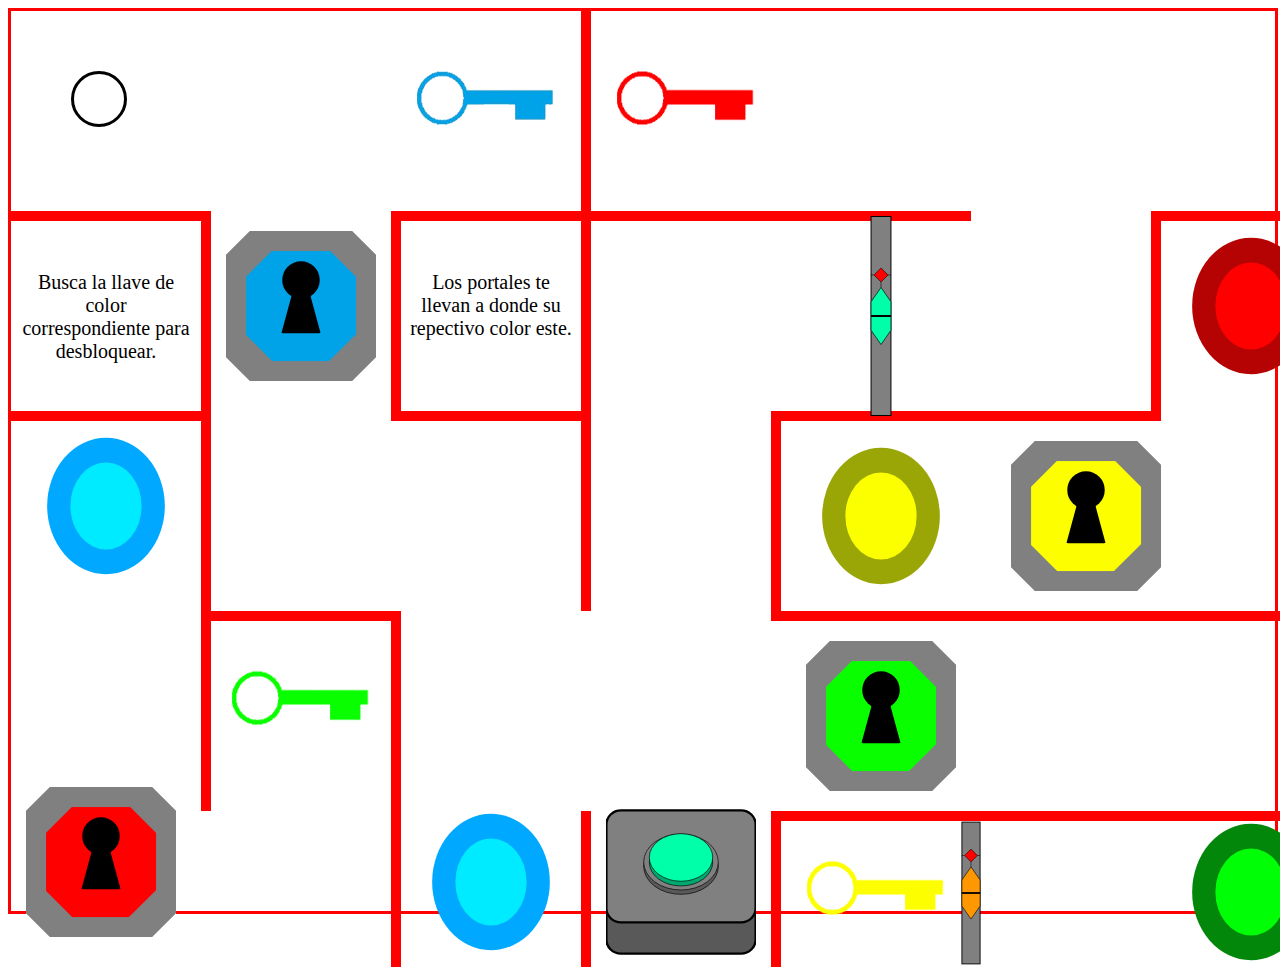
<file: index.html>
<!DOCTYPE html>
<html lang="es">
<head>
    <meta charset="UTF-8">
    <meta name="viewport" content="width=device-width, initial-scale=1.0">
    <link rel="stylesheet" href="styles.css">
    <link rel="preconnect" href="https://fonts.googleapis.com">
    <link rel="preconnect" href="https://fonts.gstatic.com" crossorigin>
    <link href="https://fonts.googleapis.com/css2?family=Doto:wght@100..900&display=swap" rel="stylesheet">
    <title>Mi juego</title>
</head>
<body>
    <div id="final">
        <a href="final.html" class="button" id="boton-final">
            <span></span>
            <span></span>
            <span></span>
            <span></span>
            PULSAME
        </a>
    </div>
    <div id="contenedor">
        <span id="circulo"></span>
        <img src="llaves/llave_azul.png" id="llave-azul" class="llaves" style="top: 60px; left: 405px;">
        <img src="candados/candado_azul.svg" id="candado-azul" class="candados" style="top: 220px; left: 215px;">
        <img src="llaves/llave_roja.png" id="llave-roja" class="llaves" style="top: 60px; left: 605px;">
        <img src="candados/candado_rojo.svg" id="candado-rojo" class="candados" style="top: 776px; left: 15px;">
        <img src="llaves/llave_verde.png" id="llave-verde" class="llaves" style="top: 660px; left: 220px;">
        <img src="candados/candado_verde.svg" id="candado-verde" class="candados" style="top: 630px; left: 795px;">
        <img src="llaves/llave_amarilla.png" id="llave-amarilla" class="llaves" style="top: 850px; left: 795px;">
        <img src="candados/candado_amarillo.svg" id="candado-amarillo" class="candados" style="top: 430px; left: 1000px;">
        <img src="portales/portal_azul.svg" id="portal-azul-1" class="portales" style="top: 796px; left: 405px;">
        <img src="portales/portal_azul.svg" id="portal-azul-2" class="portales" style="top: 420px; left: 20px;">
        <img src="portales/portal_rojo.svg" id="portal-rojo-1" class="portales" style="top: 420px; left: 1360px;">
        <img src="portales/portal_rojo.svg" id="portal-rojo-2" class="portales" style="top: 220px; left: 1165px;">
        <img src="portales/portal_verde.svg" id="portal-verde-1" class="portales" style="top: 640px; left: 1545px;">
        <img src="portales/portal_verde.svg" id="portal-verde-2" class="portales" style="top: 806px; left: 1165px;">
        <img src="portales/portal_amarillo.svg" id="portal-amarillo-1" class="portales" style="top: 430px; left: 795px;">
        <img src="portales/portal_amarillo.svg" id="portal-amarillo-2" class="portales" style="top: 220px; left: 1545px;">
        <img src="portales/portal_meta.svg" id="portal-meta" class="portales" style="top: 20px; left: 1545px;">
        <img src="botones/boton_aqua_desactivado.svg" id="boton-aqua" class="botones" style="top: 796px; left: 595px;">
        <img src="botones/boton_naranja_desactivado.svg" id="boton-naranja" class="botones" style="top: 240px; left: 1355px;">
        <img src="bloqueos/bloqueo_aqua_cerrado.svg" id="bloqueo-aqua" class="bloqueos" style="top: 205px; left: 795px;">
        <img src="bloqueos/bloqueo_naranja_cerrado.svg" id="bloqueo-naranja" class="bloqueos" style="top: 802px; left: 950px;">
        <p id="texto-candado" class="textos">Busca la llave de color correspondiente para desbloquear.</p>
        <p id="texto-portal" class="textos">Los portales te llevan a donde su repectivo color este.</p>
        <div class="linea" style="top: 200px; width: 200px; height: 10px;"></div>
        <div class="linea" style="top: 200px; left: 190px; width: 10px; height: 200px;"></div>
        <div class="linea" style="top: 200px; left: 380px; width: 200px; height: 10px;"></div>
        <div class="linea" style="top: 200px; left: 380px; width: 10px; height: 200px;"></div>
        <div class="linea" style="top: 400px; width: 200px; height: 10px;"></div>
        <div class="linea" style="left: 570px; width: 10px; height: 200px;"></div>
        <div class="linea" style="top: 400px; left: 190px; width: 10px; height: 200px;"></div>
        <div class="linea" style="top: 600px; left: 190px; width: 10px; height: 200px;"></div>
        <div class="linea" style="top: 600px; left: 190px; width: 200px; height: 10px;"></div>
        <div class="linea" style="top: 400px; left: 380px; width: 200px; height: 10px;"></div>
        <div class="linea" style="top: 200px; left: 570px; width: 10px; height: 200px;"></div>
        <div class="linea" style="top: 400px; left: 570px; width: 10px; height: 200px;"></div>
        <div class="linea" style="top: 800px; left: 570px; width: 10px; height: 156px;"></div>
        <div class="linea" style="top: 600px; left: 380px; width: 10px; height: 200px;"></div>
        <div class="linea" style="top: 800px; left: 380px; width: 10px; height: 156px;"></div>
        <div class="linea" style="top: 200px; left: 570px; width: 200px; height: 10px;"></div>
        <div class="linea" style="top: 800px; left: 760px; width: 10px; height: 156px;"></div>
        <div class="linea" style="top: 400px; left: 760px; width: 10px; height: 200px;"></div>
        <div class="linea" style="top: 400px; left: 760px; width: 200px; height: 10px;"></div>
        <div class="linea" style="top: 400px; left: 950px; width: 200px; height: 10px;"></div>
        <div class="linea" style="top: 200px; left: 760px; width: 200px; height: 10px;"></div>
        <div class="linea" style="top: 200px; left: 1140px; width: 10px; height: 200px;"></div>
        <div class="linea" style="top: 200px; left: 1140px; width: 200px; height: 10px;"></div>
        <div class="linea" style="top: 400px; left: 1330px; width: 200px; height: 10px;"></div>
        <div class="linea" style="left: 1520px; width: 10px; height: 200px;"></div>
        <div class="linea" style="top: 200px; left: 1520px; width: 10px; height: 200px;"></div>
        <div class="linea" style="top: 200px; left: 1330px; width: 10px; height: 200px;"></div>
        <div class="linea" style="top: 800px; left: 760px; width: 200px; height: 10px;"></div>
        <div class="linea" style="top: 600px; left: 760px; width: 200px; height: 10px;"></div>
        <div class="linea" style="top: 800px; left: 950px; width: 200px; height: 10px;"></div>
        <div class="linea" style="top: 600px; left: 950px; width: 200px; height: 10px;"></div>
        <div class="linea" style="top: 800px; left: 1140px; width: 200px; height: 10px;"></div>
        <div class="linea" style="top: 800px; left: 1330px; width: 10px; height: 156px;"></div>
        <div class="linea" style="top: 600px; left: 1140px; width: 200px; height: 10px;"></div>
        <div class="linea" style="top: 400px; left: 1330px; width: 10px; height: 200px;"></div>
        <div class="linea" style="top: 400px; left: 1520px; width: 10px; height: 200px;"></div>
        <div class="linea" style="top: 600px; left: 1520px; width: 10px; height: 200px;"></div>
        <div class="linea" style="top: 800px; left: 1520px; width: 200px; height: 10px;"></div>
        <div class="linea" style="top: 600px; left: 1710px; width: 10px; height: 200px;"></div>
        <div class="linea" style="top: 400px; left: 1520px; width: 200px; height: 10px;"></div>
        <div class="linea" style="top: 400px; left: 1710px; width: 180px; height: 10px;"></div>
        <div class="linea" style="top: 200px; left: 1520px; width: 200px; height: 10px;"></div>
    </div>
    <script src="script.js"></script>
</body>
</html>
</file>
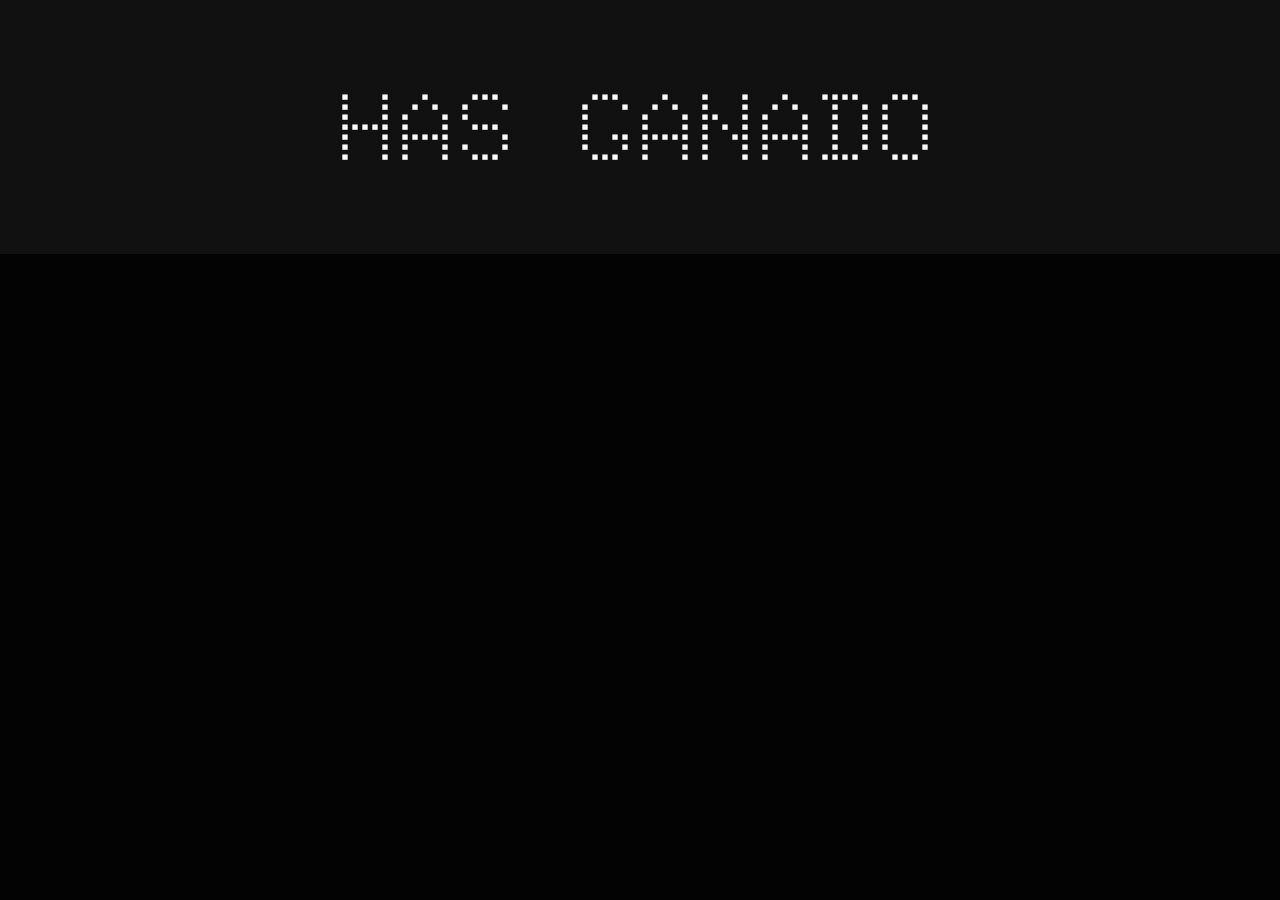
<file: final.html>
<!DOCTYPE html>
<html>

<head>
    <title>HAS GANADO</title>
    <script src="https://code.jquery.com/jquery-3.1.1.js"></script>
    <link rel="stylesheet" href="final.css">
    <link rel="preconnect" href="https://fonts.googleapis.com">
    <link rel="preconnect" href="https://fonts.gstatic.com" crossorigin>
    <link href="https://fonts.googleapis.com/css2?family=Doto:wght@100..900&display=swap" rel="stylesheet">
</head>

<body>

    <canvas id="fireworks"></canvas>
    <h1>HAS GANADO</h1>
    <script src="final.js"></script>
</body>

</html>
</file>
<file: styles.css>
#contenedor {
    position: relative;
    border-color: red;
    border-style: solid;
    width: 100%;
    height: 100vh;
}

#circulo {
    position: absolute;
    z-index: 3;
    height: 50px;
    width: 50px;
    background-color: white;
    border-radius: 50%;
    border-color: black;
    border-style: solid;
    top: 60px;
    left: 60px;
    animation: rainbow 5s infinite linear;
}

@keyframes rainbow {
  0% { background-color: red; }
  14% { background-color: orange; }
  28% { background-color: yellow; }
  42% { background-color: green; }
  57% { background-color: blue; }
  71% { background-color: indigo; }
  85% { background-color: violet; }
  100% { background-color: red; }
}

.llaves {
    position: absolute;
    z-index: 2;
}

.candados {
    position: absolute;
    z-index: 2;
    width: 150px;
    height: 150px;
}

.portales {
    position: absolute;
    z-index: 2;
    width: 150px;
    height: 150px;
}

.textos {
    position: absolute;
    z-index: 3;
    font-size: 20px;
    color: black;
    
}

#texto-candado {
    top: 240px;
    left: 10px;
    width: 170px;
    text-align: center;
}

#texto-portal {
    top: 240px;
    left: 395px;
    width: 170px;
    text-align: center;
}

.linea {
    position: absolute;
    background-color: red;
}

.botones {
    position: absolute;
    z-index: 2;
    width: 150px;
    height: 150px;
}

.bloqueos{
    position: absolute;
    z-index: 2;
    width: 150px;
    height: 200px;
}

#bloqueo-naranja {
    height: 160px;
    width: 20px;
}

#final {
    position: absolute;
    z-index: 4;
    width: 100%;
    height: 100vh;
    color: white;
    font-size: 50px;
    text-align: center;
    display: none;
    margin:0;
    padding:0;
    background-color: #0c002b;
    font-family: sans-serif;
}

a{
    position:absolute;
    top:50%;
    left:50%;
    transform: translate(-50%,-50%);
    padding: 30px 60px;
    color: #1670f0;
    text-transform:uppercase;
    text-decoration:none;
    letter-spacing: 5px;
    font-size:30px;
    box-shadow: 0 20px 50px rgba(0,0,0,.5);
    overflow:hidden;
    text-align: center;
    font-family: "Doto", sans-serif;
    font-optical-sizing: auto;
    font-weight: 400;
    font-style: normal;
    font-variation-settings: "ROND" 0;
  }
  
  a::before
  {
    content:"";
    position:absolute;
    top:2px;
    left:2px;
    bottom:2px;
    width:50%;
    background:rgba(255,255,255,0.05);
    
  }
  a span:nth-child(1)
  {
    position:absolute;
    top:0;
    left:0;
    width:100%;
    height:2px;
    background:linear-gradient(to right, #0c002b ,#1779ff);
    animation: animate1 2s linear infinite;
    animation-delay:1s;
    
  }
  @keyframes animate1
  {
    0%
    {
      transform:translateX(-100%);
  }
    100%
    {
      transform:translateX(100%);
    }
  }
  a span:nth-child(2)
  {
    position:absolute;
    top:0;
    right:0;
    width:2px;
    height:100%;
    background:linear-gradient(to bottom, #0c002b ,#1779ff);
    animation: animate2 2s linear infinite;
    animation-delay:2s;
  }
  @keyframes animate2
  {
    0%
    {
      transform:translateY(-100%);
  }
    100%
    {
      transform:translateY(100%);
    }
  }
  a span:nth-child(3)
  {
    position:absolute;
    bottom:0;
    left:0;
    width:100%;
    height:2px;
    background:linear-gradient(to left, #0c002b ,#1779ff);
    animation: animate3 2s linear infinite;
    animation-delay:1s;
    
  }
  @keyframes animate3
  {
    0%
    {
      transform:translateX(100%);
  }
    100%
    {
      transform:translateX(-100%);
    }
  }
  a span:nth-child(4)
  {
    position:absolute;
    top:0;
    left:0;
    width:2px;
    height:100%;
    background:linear-gradient(to top, #0c002b ,#1779ff);
     animation: animate4 2s linear infinite;
    animation-delay:2s;
    
  }
  @keyframes animate4
  {
    0%
    {
      transform:translateY(100%);
  }
    100%
    {
      transform:translateY(-100%);
    }
  }
</file>
<file: final.css>
body {
    background-color: #111;
    margin: 0px;
}

h1 {
    color: white;
    font-size: 100px;
    text-align: center;
    font-family: "Doto", sans-serif;
    font-optical-sizing: auto;
    font-weight: 400;
    font-style: normal;
    font-variation-settings: "ROND" 0;
    animation: rainbow 5s infinite linear;
}

@keyframes rainbow {
    0% { color: red; }
    14% { color: orange; }
    28% { color: yellow; }
    42% { color: green; }
    57% { color: blue; }
    71% { color: indigo; }
    85% { color: violet; }
    100% { color: red; }
}

#fireworks {
    width: 100vw;
    height: 100vh;
    overflow: hidden;
    position: fixed;
    z-index: 2;
}
</file>
